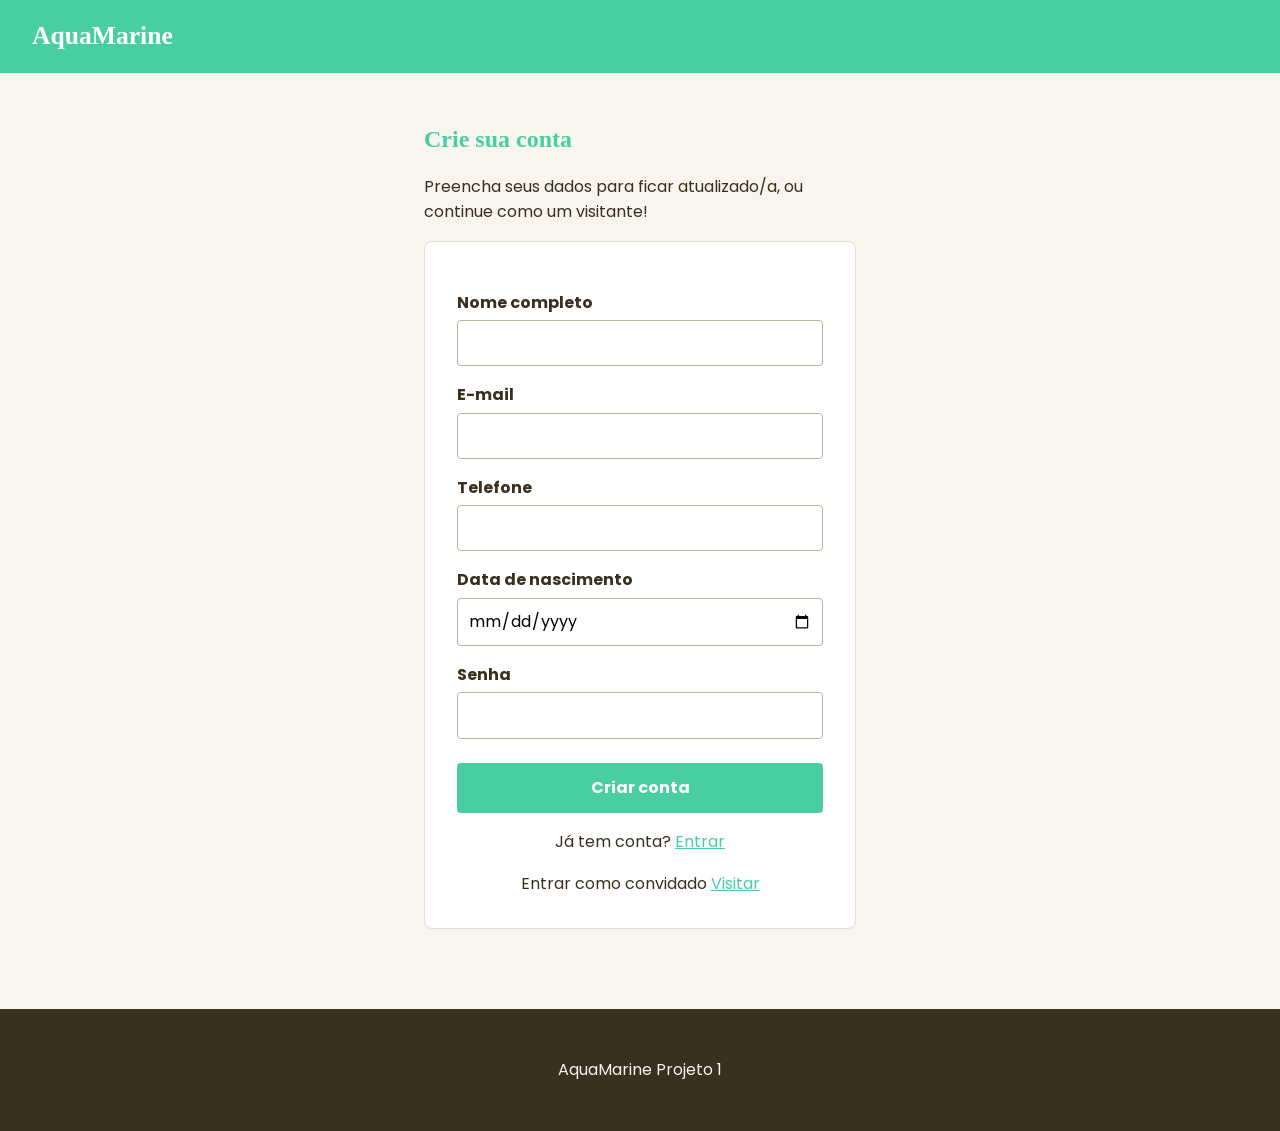
<file: index.html>
<!DOCTYPE html>
<html lang="pt-BR">
<head>
  <meta charset="UTF-8">
  <meta name="viewport" content="width=device-width, initial-scale=1.0">
  <meta name="description" content="Projeto 1 web front-end">
  <title>Cadastro</title>
  <link rel="preconnect" href="https://fonts.googleapis.com">
  <link rel="preconnect" href="https://fonts.gstatic.com" crossorigin>
  <link href="https://fonts.googleapis.com/css2?family=Poppins:wght@400;700&amp;display=swap" rel="stylesheet">
  <link rel="stylesheet" href="css/style.css">
</head>
<body class="pagina-form">
  <header class="cabecalho">
    <a class="logo" href="index.html">AquaMarine</a>
  </header>

  <main>
    <section>
      <h1>Crie sua conta</h1>
      <p>Preencha seus dados para ficar atualizado/a, ou continue como um visitante!</p>

      <form class="formulario" action="login.html" method="get">
        <label for="nome">Nome completo</label>
        <input type="text" id="nome" name="nome" required autocomplete="name">

        <label for="email">E-mail</label>
        <input type="email" id="email" name="email" required autocomplete="email">

        <label for="telefone">Telefone</label>
        <input type="tel" id="telefone" name="telefone" autocomplete="tel">

        <label for="nascimento">Data de nascimento</label>
        <input type="date" id="nascimento" name="nascimento" required>

        <label for="senha">Senha</label>
        <input type="password" id="senha" name="senha" minlength="6" required autocomplete="new-password">

        <button class="botao" type="submit">Criar conta</button>
        <p class="troca">Já tem conta? <a href="login.html">Entrar</a></p>
        <p class="troca">Entrar como convidado <a href="principal.html">Visitar</a></p>
      </form>
    </section>
  </main>

  <footer class="rodape">
    <p>AquaMarine Projeto 1</p>
  </footer>
</body>
</html>
</file>
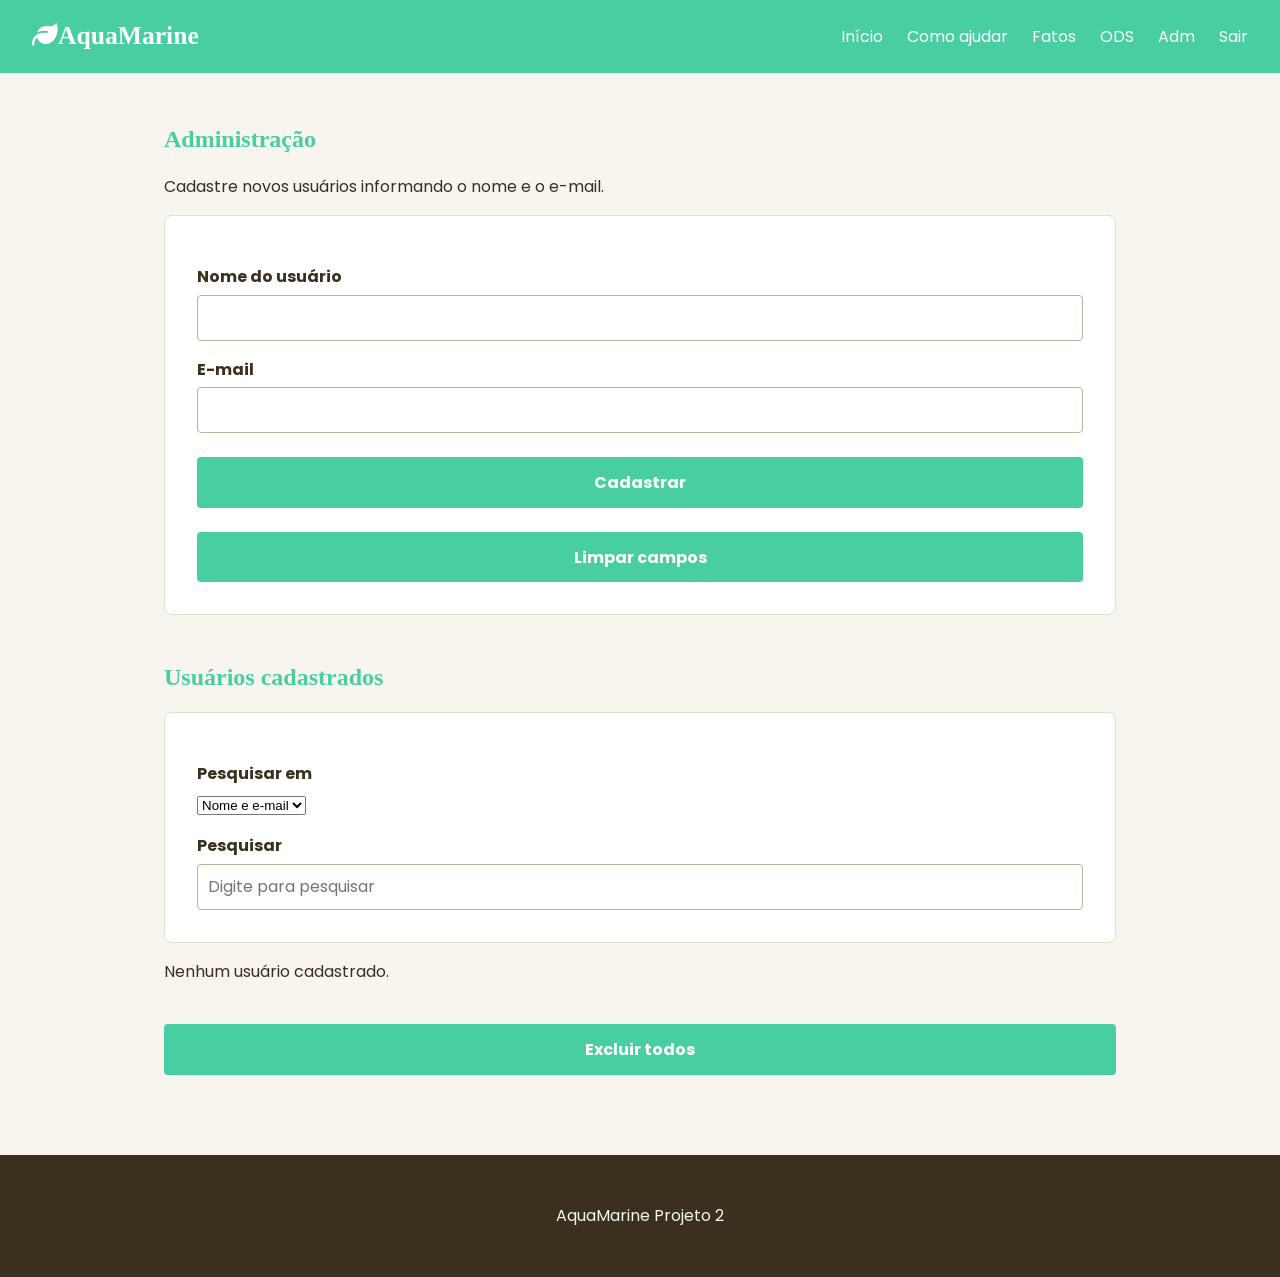
<file: adm.html>
<!DOCTYPE html>
<html lang="pt-BR">
<head>
  <meta charset="UTF-8">
  <meta name="viewport" content="width=device-width, initial-scale=1.0">
  <meta name="description" content="Área administrativa da AquaMarine: cadastro de usuários.">
  <title>Adm - AquaMarine</title>
  <link rel="preconnect" href="https://fonts.googleapis.com">
  <link rel="preconnect" href="https://fonts.gstatic.com" crossorigin>
  <link href="https://fonts.googleapis.com/css2?family=Poppins:wght@400;700&amp;display=swap" rel="stylesheet">
  <link rel="stylesheet" href="https://cdnjs.cloudflare.com/ajax/libs/font-awesome/6.5.1/css/all.min.css">
  <link rel="stylesheet" href="css/style.css">
</head>
<body>
  <header class="cabecalho">
    <a class="logo" href="principal.html">
      <i class="fa-solid fa-leaf" aria-hidden="true"></i>AquaMarine
    </a>
    <nav class="menu" aria-label="Menu principal">
      <ul>
        <li><a href="principal.html#inicio">Início</a></li>
        <li><a href="principal.html#acoes">Como ajudar</a></li>
        <li><a href="principal.html#fatos">Fatos</a></li>
        <li><a href="principal.html#ods">ODS</a></li>
        <li><a href="adm.html" aria-current="page">Adm</a></li>
        <li><a href="login.html">Sair</a></li>
      </ul>
    </nav>
  </header>

  <main>
    <section id="cadastro">
      <h1>Administração</h1>
      <p>Cadastre novos usuários informando o nome e o e-mail.</p>

      <form class="formulario" id="form-cadastro">
        <label for="nome">Nome do usuário</label>
        <input type="text" id="nome" name="nome" required autocomplete="off">

        <label for="email">E-mail</label>
        <input type="email" id="email" name="email" required autocomplete="off">

        <div class="acoes-form">
          <button class="botao" type="submit" id="btn-cadastrar">Cadastrar</button>
          <button class="botao botao-secundario" type="button" id="btn-limpar">Limpar campos</button>
        </div>
      </form>
    </section>

    <section id="usuarios">
      <h2>Usuários cadastrados</h2>

      <div class="formulario barra-pesquisa">
        <div class="linha">
          <div>
            <label for="filtro">Pesquisar em</label>
            <select id="filtro">
              <option value="todos">Nome e e-mail</option>
              <option value="nome">Nome</option>
              <option value="email">E-mail</option>
            </select>
          </div>
          <div>
            <label for="busca">Pesquisar</label>
            <input type="search" id="busca" placeholder="Digite para pesquisar" autocomplete="off">
          </div>
        </div>
      </div>

      <div class="caixa-lista" id="caixa-lista">
        <ul class="lista-passos lista-usuarios" id="lista-usuarios"></ul>
        <p class="mensagem-vazia" id="mensagem-vazia" role="status" aria-live="polite">ERRO: o arquivo js/adm.js não foi carregado. Verifique se ele está na pasta js/ ao lado do adm.html.</p>
      </div>

      <button class="botao botao-perigo" type="button" id="btn-excluir-todos">Excluir todos</button>
    </section>
  </main>

  <footer class="rodape">
    <p>AquaMarine Projeto 2</p>
  </footer>

  <script src="js/adm.js"></script>
</body>
</html>
</file>
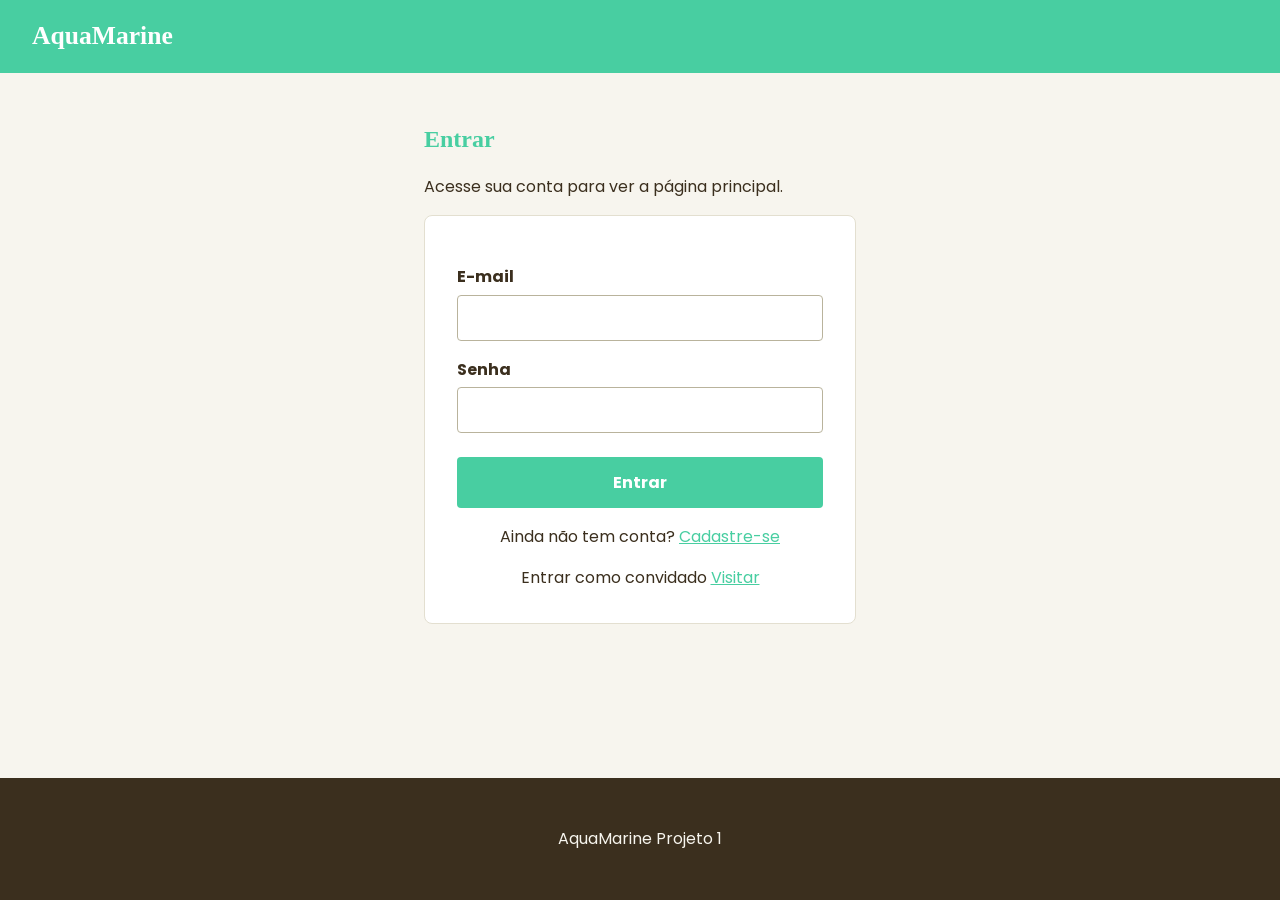
<file: login.html>
<!DOCTYPE html>
<html lang="pt-BR">
<head>
  <meta charset="UTF-8">
  <meta name="viewport" content="width=device-width, initial-scale=1.0">
  <meta name="description" content="Entre na sua conta da AquaMarine.">
  <title>Login - AquaMarine</title>
  <link rel="preconnect" href="https://fonts.googleapis.com">
  <link rel="preconnect" href="https://fonts.gstatic.com" crossorigin>
  <link href="https://fonts.googleapis.com/css2?family=Poppins:wght@400;700&amp;display=swap" rel="stylesheet">
  <link rel="stylesheet" href="css/style.css">
</head>
<body class="pagina-form">
  <header class="cabecalho">
    <a class="logo" href="index.html">AquaMarine</a>
  </header>

  <main>
    <section>
      <h1>Entrar</h1>
      <p>Acesse sua conta para ver a página principal.</p>

      <form class="formulario" action="principal.html" method="get">
        <label for="email">E-mail</label>
        <input type="email" id="email" name="email" required autocomplete="email">

        <label for="senha">Senha</label>
        <input type="password" id="senha" name="senha" required autocomplete="current-password">

        <button class="botao" type="submit">Entrar</button>
        <p class="troca">Ainda não tem conta? <a href="index.html">Cadastre-se</a></p>
        <p class="troca">Entrar como convidado <a href="principal.html">Visitar</a></p>
      </form>
    </section>
  </main>

  <footer class="rodape">
    <p>AquaMarine Projeto 1</p>
  </footer>
</body>
</html>
</file>
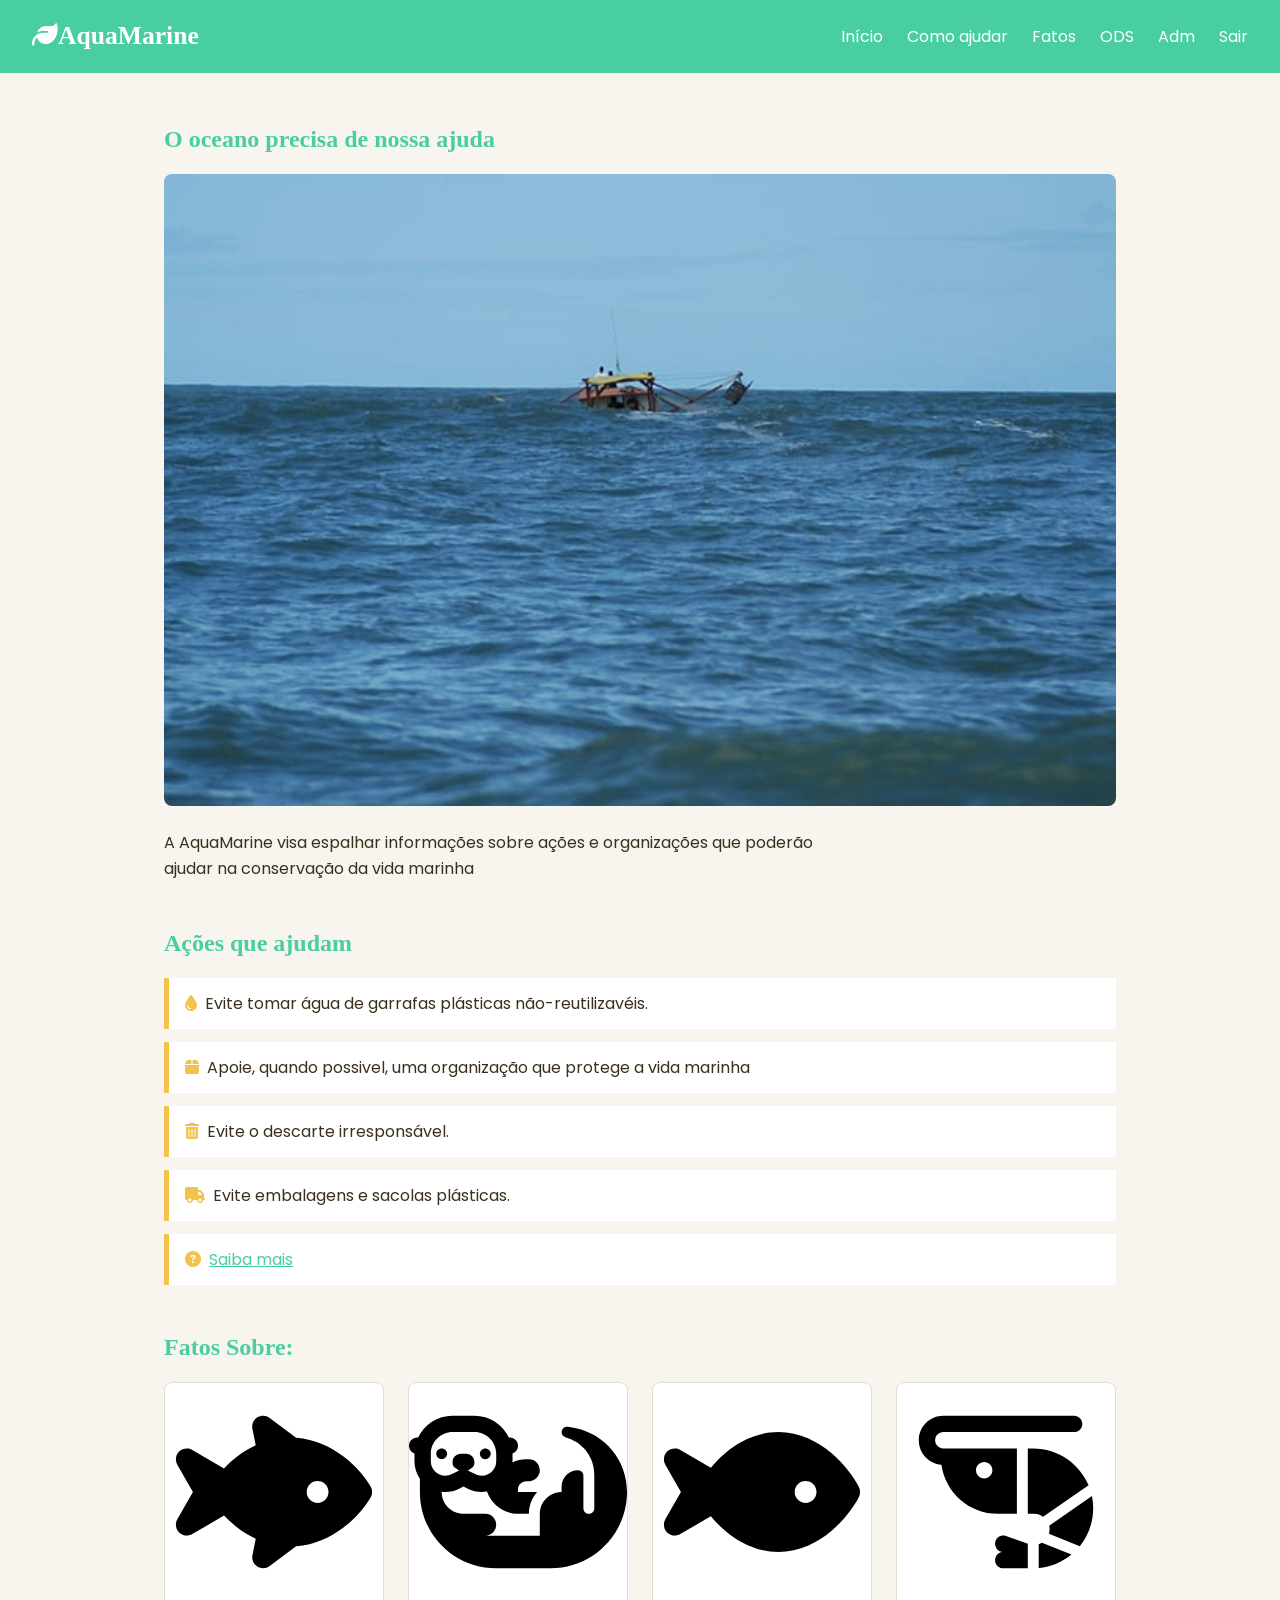
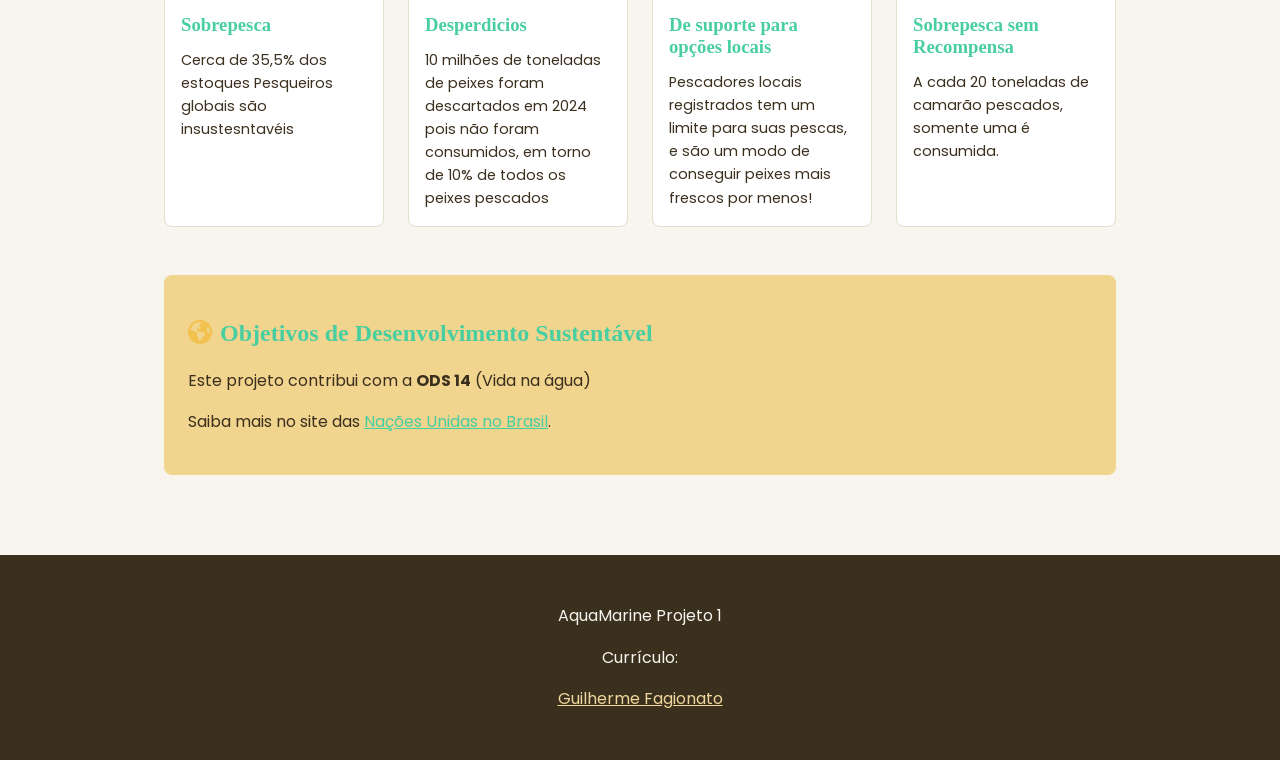
<file: principal.html>
<!DOCTYPE html>
<html lang="pt-BR">
<head>
  <meta charset="UTF-8">
  <meta name="viewport" content="width=device-width, initial-scale=1.0">
  <meta name="description" content="AquaMarine">
  <title>AquaMarine - Ajudando o oceano de pouco a pouco</title>
  <link rel="preconnect" href="https://fonts.googleapis.com">
  <link rel="preconnect" href="https://fonts.gstatic.com" crossorigin>
  <link href="https://fonts.googleapis.com/css2?family=Poppins:wght@400;700&amp;display=swap" rel="stylesheet">
  <link rel="stylesheet" href="https://cdnjs.cloudflare.com/ajax/libs/font-awesome/6.5.1/css/all.min.css">
  <link rel="stylesheet" href="css/style.css">
</head>
<body>
  <header class="cabecalho">
    <a class="logo" href="principal.html">
      <i class="fa-solid fa-leaf" aria-hidden="true"></i>AquaMarine
    </a>
    <nav class="menu" aria-label="Menu principal">
      <ul>
        <li><a href="#inicio">Início</a></li>
        <li><a href="#acoes">Como ajudar</a></li>
        <li><a href="#fatos">Fatos</a></li>
        <li><a href="#ods">ODS</a></li>
        <li><a href="adm.html">Adm</a></li>
        <li><a href="login.html">Sair</a></li>
      </ul>
    </nav>
  </header>

  <main>
    <section id="inicio" class="hero">
      <h1>O oceano precisa de nossa ajuda</h1>
      <img src="figs/Pesca-de-arrasto.png" alt="Ilustração sobre pesca de arrasto" width="1200" height="500">
      <p>A AquaMarine visa espalhar informações sobre ações e organizações que poderão ajudar na conservação da vida marinha</p>
    </section>

    <section id="acoes">
      <h2>Ações que ajudam</h2>
      <ul class="lista-passos">
        <li><i class="fa-solid fa-droplet icone" aria-hidden="true"></i>Evite tomar água de garrafas plásticas não-reutilizavéis.</li>
        <li><i class="fa-solid fa-box icone" aria-hidden="true"></i>Apoie, quando possivel, uma organização que protege a vida marinha</li>
        <li><i class="fa-solid fa-trash-can icone" aria-hidden="true"></i>Evite o descarte irresponsável.</li>
        <li><i class="fa-solid fa-truck icone" aria-hidden="true"></i>Evite embalagens e sacolas plásticas.</li>
        <li><i class="fa-solid fa-question-circle icone" aria-hidden="true"></i><a href="https://www.theworldcounts.com/life/oceans">Saiba mais</a></li>
      </ul>
    </section>

    <section id="fatos">
      <h2>Fatos Sobre:</h2>
      <div class="grade">
        <article class="cartao">
          <img src="figs/fish-fins-solid-full.svg" alt="Peixe" width="400" height="300">
          <h3>Sobrepesca</h3>
          <p>Cerca de 35,5% dos estoques Pesqueiros globais são insustesntavéis</p>
        </article>
        <article class="cartao">
          <img src="figs/otter-solid-full.svg" alt="Lontra" width="400" height="300">
          <h3>Desperdicios</h3>
          <p>10 milhões de toneladas de peixes foram descartados em 2024 pois não foram consumidos, em torno de 10% de todos os peixes pescados</p>
        </article>
        <article class="cartao">
          <img src="figs/fish-solid-full.svg" alt="Peixe2" width="400" height="300">
          <h3>De suporte para opções locais</h3>
          <p>Pescadores locais registrados tem um limite para suas pescas, e são um modo de conseguir peixes mais frescos por menos!</p>
        </article>
        <article class="cartao">
          <img src="figs/shrimp-solid-full.svg" alt="Camarão" width="400" height="300">
          <h3>Sobrepesca sem Recompensa</h3>
          <p>A cada 20 toneladas de camarão pescados, somente uma é consumida.</p>
        </article>
      </div>
    </section>

    <section id="ods" class="destaque">
      <h2><i class="fa-solid fa-earth-americas icone" aria-hidden="true"></i>Objetivos de Desenvolvimento Sustentável</h2>
      <p>Este projeto contribui com a <span>ODS 14</span> (Vida na água)</p>
      <p>Saiba mais no site das <a href="https://brasil.un.org/pt-br/sdgs">Nações Unidas no Brasil</a>.</p>
    </section>
  </main>

  <footer class="rodape">
    <p>AquaMarine Projeto 1</p>
    <p>Currículo:</p>
    <ul>
      <li><a href="https://guilhermefagionato.github.io/">Guilherme Fagionato</a></li>
      
    </ul>
  </footer>
</body>
</html>
</file>
<file: css/style.css>
* {
  box-sizing: border-box;
}

body {
  margin: 0;
  font-family: "Poppins", Arial, sans-serif;
  background-color: #f7f5ee;
  color: #3b2f1e;
  line-height: 1.6;
}

h1, h2, h3 {
  font-family: Georgia, "Times New Roman", serif;
  color: #48cea1;
  line-height: 1.2;
}

a {
  color: #48cea1;
}

a:focus,
button:focus,
input:focus {
  outline: 3px solid #f2c14e;
  outline-offset: 2px;
}

/* Cabeçalho e menu*/
.cabecalho {
  background-color: #48cea1;
  color: #ffffff;
  padding: 1rem 2rem;
  display: flex;
  flex-wrap: wrap;
  align-items: center;
  justify-content: space-between;
  gap: 1rem;
}

.cabecalho .logo {
  font-family: Georgia, "Times New Roman", serif;
  font-size: 1.6rem;
  font-weight: bold;
  color: #ffffff;
  text-decoration: none;
}

.menu ul {
  list-style: none;
  margin: 0;
  padding: 0;
  display: flex;
  flex-wrap: wrap;
  gap: 1.5rem;
}

.menu a {
  color: #ffffff;
  text-decoration: none;
  padding: 0.3rem 0;
  border-bottom: 2px solid transparent;
}

.menu a:hover {
  border-bottom-color: #f2c14e;
}

/*Conteúdo*/
main {
  max-width: 1000px;
  margin: 0 auto;
  padding: 2rem 1.5rem;
}

.hero img {
  width: 100%;
  height: auto;
  border-radius: 8px;
}

.hero p {
  max-width: 65ch;
}

section {
  margin-bottom: 3rem;
}

.icone {
  color: #f2c14e;
  margin-right: 0.5rem;
}

.lista-passos {
  list-style: none;
  padding: 0;
}

.lista-passos li {
  background-color: #ffffff;
  border-left: 5px solid #f2c14e;
  padding: 0.8rem 1rem;
  margin-bottom: 0.8rem;
}

.grade {
  display: grid;
  grid-template-columns: repeat(auto-fit, minmax(200px, 1fr));
  gap: 1.5rem;
}

.cartao {
  background-color: #ffffff;
  border: 1px solid #e3dfd0;
  border-radius: 8px;
  overflow: hidden;
}

.cartao img {
  width: 100%;
  height: auto;
  display: block;
}

.cartao h3,
.cartao p {
  margin: 0;
  padding: 0.8rem 1rem 0;
}

.cartao p {
  padding-bottom: 1rem;
  font-size: 0.9rem;
}

.destaque {
  background-color: #f1d48e;
  color: #3b2f1e;
  padding: 1.5rem;
  border-radius: 8px;
}

.destaque span {
  font-weight: bold;
}

/* Rodapé */
.rodape {
  background-color: #3b2f1e;
  color: #f7f5ee;
  padding: 2rem;
  text-align: center;
}

.rodape a {
  color: #f0d79d;
}

.rodape ul {
  list-style: none;
  padding: 0;
  display: flex;
  flex-wrap: wrap;
  justify-content: center;
  gap: 1.5rem;
}

/*Login e cadastro */
.pagina-form {
  min-height: 100vh;
  display: flex;
  flex-direction: column;
}

.pagina-form main {
  flex: 1;
  width: 100%;
  max-width: 480px;
}

.formulario {
  background-color: #ffffff;
  border-radius: 8px;
  padding: 2rem;
  border: 1px solid #e3dfd0;
}

.formulario label {
  display: block;
  font-weight: bold;
  margin: 1rem 0 0.3rem;
}

.formulario input {
  width: 100%;
  padding: 0.6rem;
  font-family: inherit;
  font-size: 1rem;
  border: 1px solid #b9b39c;
  border-radius: 4px;
}

.botao {
  width: 100%;
  margin-top: 1.5rem;
  padding: 0.8rem;
  font-family: inherit;
  font-size: 1rem;
  font-weight: bold;
  background-color: #48cea1;
  color: #ffffff;
  border: none;
  border-radius: 4px;
  cursor: pointer;
}

.botao:hover {
  background-color: #256536;
}

.formulario .troca {
  text-align: center;
  margin-bottom: 0;
}


@media (max-width: 600px) {
  .cabecalho {
    flex-direction: column;
    align-items: flex-start;
  }
}
</file>
